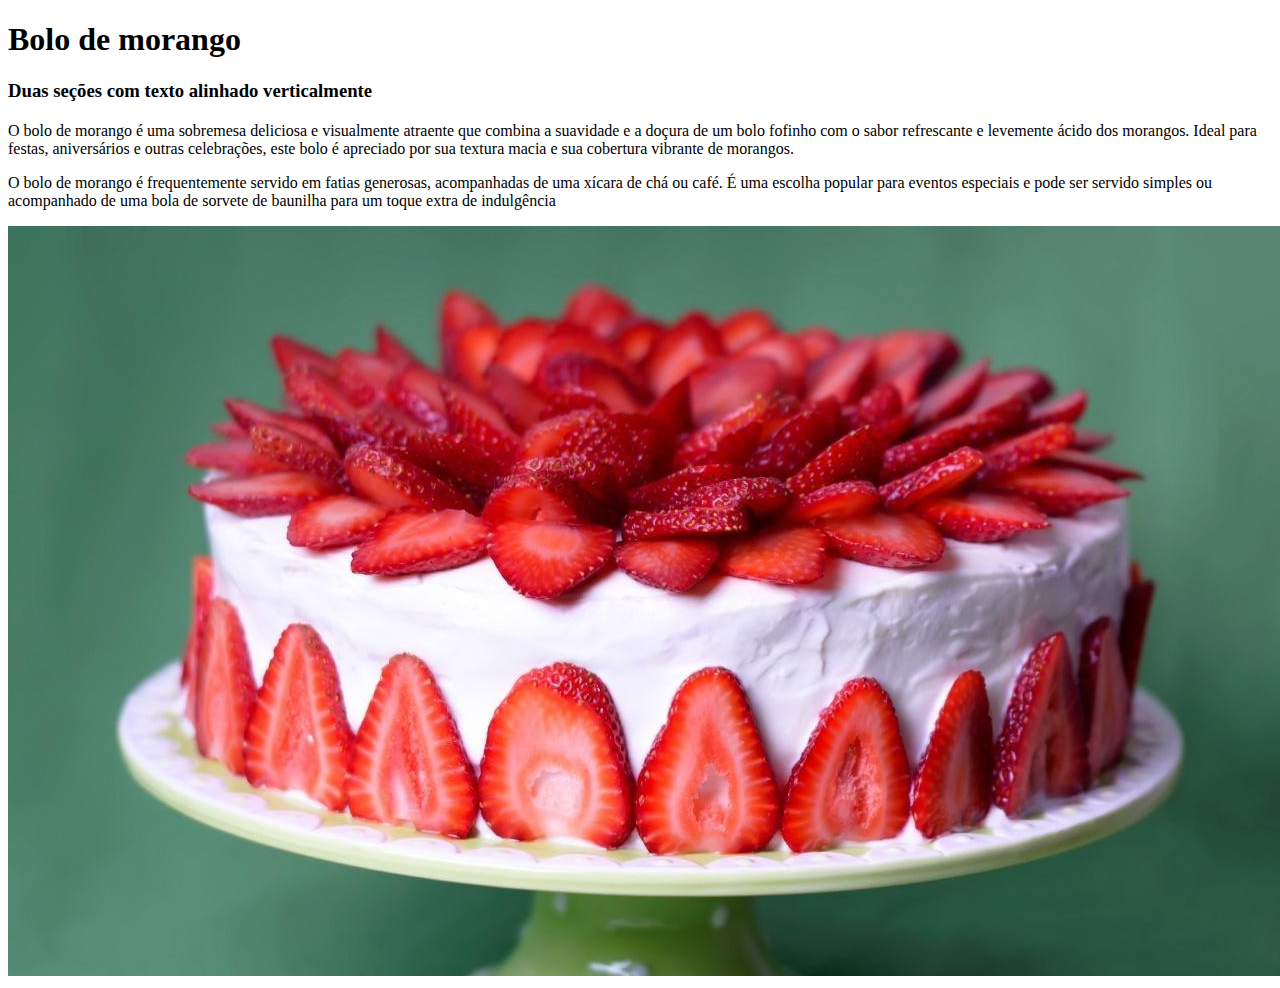
<file: index.html>
<!DOCTYPE html>
<html lang="en">
<head>
    <meta charset="UTF-8">
    <meta name="viewport" content="width=device-width, initial-scale=1.0">
    <title>Document</title>
</head>
<body>
    <section class="descricao">
        <h1>Bolo de morango</h1>
        <H3>Duas seções com texto alinhado verticalmente </H3>
        
    </section>

    <section class="secao">
        <div class="texto">
           <h2></h2>
           <p>O bolo de morango é uma sobremesa deliciosa e visualmente atraente que combina a suavidade e a doçura de um bolo fofinho com o sabor refrescante e levemente ácido dos morangos. Ideal para festas, aniversários e outras celebrações, este bolo é apreciado por sua textura macia e sua cobertura vibrante de morangos.</p>
           <p>O bolo de morango é frequentemente servido em fatias generosas, acompanhadas de uma xícara de chá ou café.
             É uma escolha popular para eventos especiais e pode ser servido simples ou acompanhado de uma bola de sorvete de baunilha para um toque extra de indulgência</p>

        </div lass=imagem>
        <img src="bolo morango.jpg" alt="">
          <!-- <img src="bolo morango.jpg" alt=" bolo"> -->
        </div>
    </section>
        
        
        </div>

</body>
</html>
</file>
